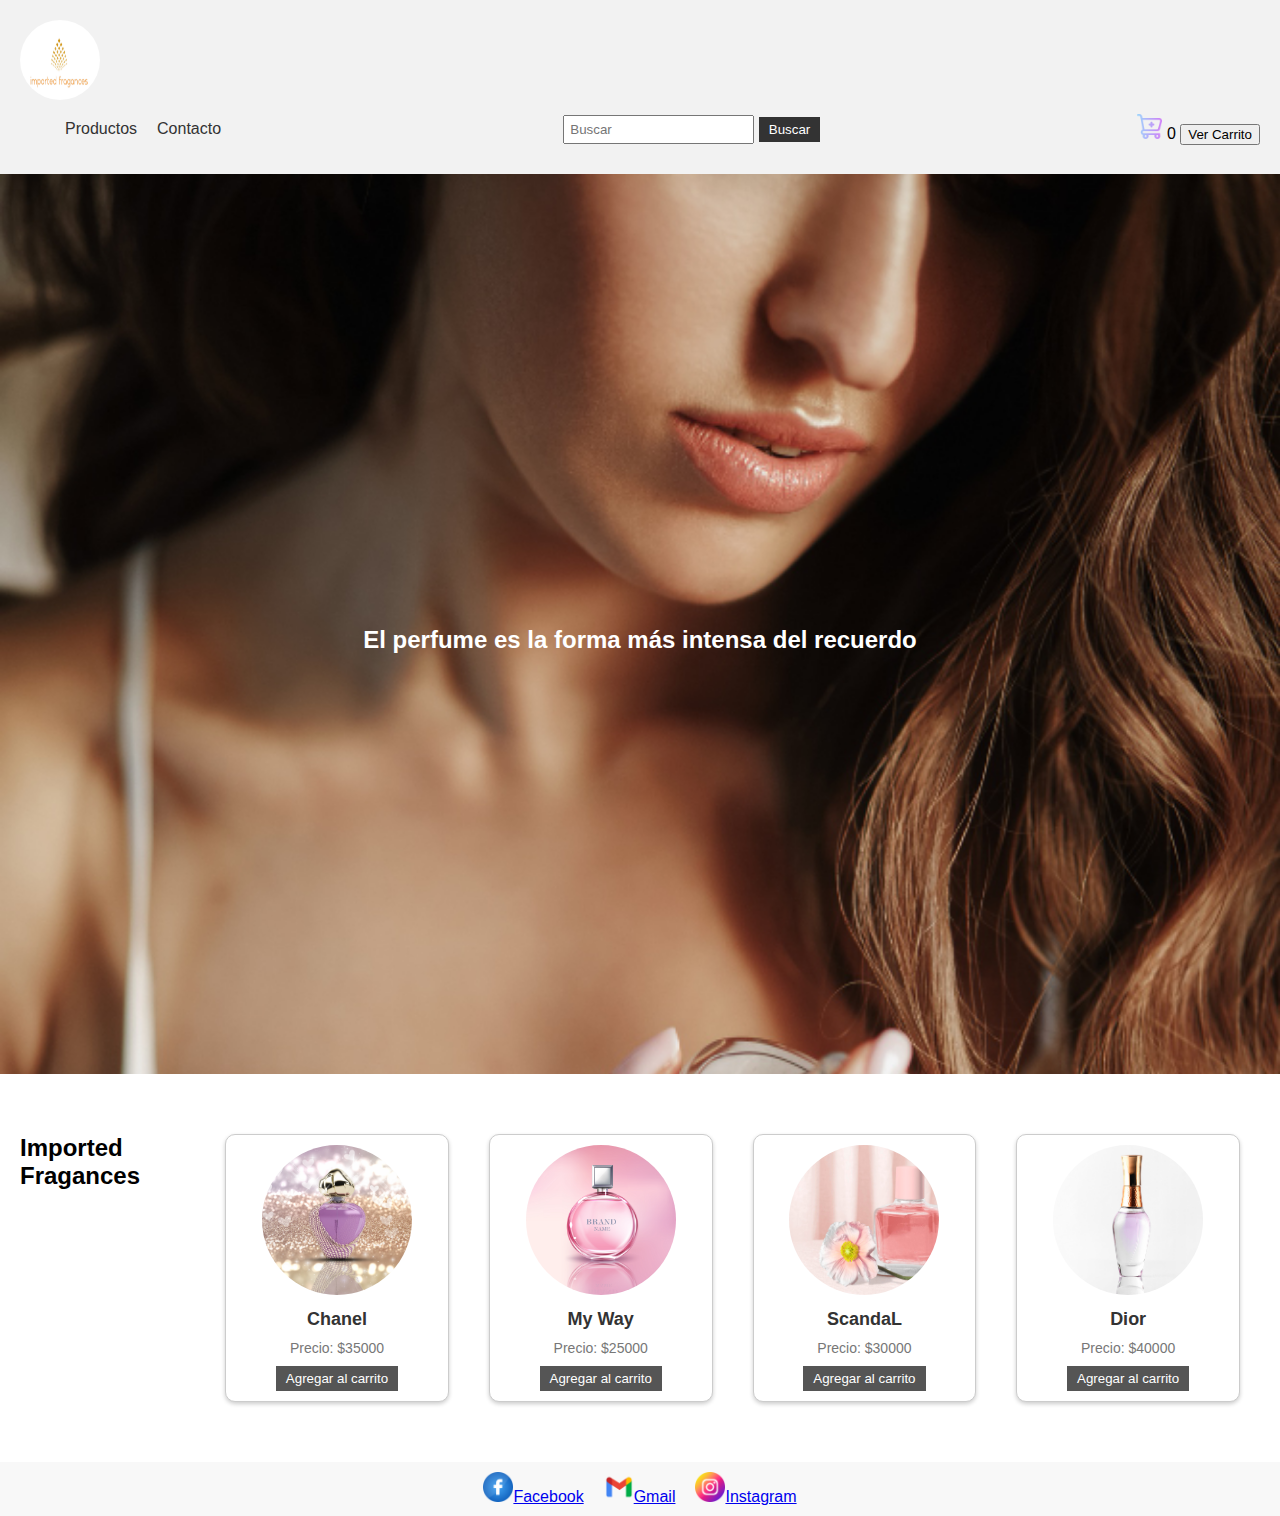
<file: index.html>
<!DOCTYPE html>
<html lang="en">
<head>
    <meta charset="UTF-8">
    <meta http-equiv="X-UA-Compatible" content="IE=edge">
    <meta name="viewport" content="width=device-width, initial-scale=1.0">
    <title>Imported fragances</title>
    <link rel="stylesheet" href="../css/style.css">
    <style>
      /* Estilos para la ventana emergente del carrito */
      #cartModal {
        display: none;
        position: fixed;
        z-index: 1;
        left: 0;
        top: 0;
        width: 100%;
        height: 100%;
        overflow: auto;
        background-color: rgba(0, 0, 0, 0.5);
      }

      .modal-content {
        background-color: #fefefe;
        margin: 10% auto;
        padding: 20px;
        border: 1px solid #888;
        width: 80%;
      }

      .close {
        color: #aaa;
        float: right;
        font-size: 28px;
        font-weight: bold;
        cursor: pointer;
      }

      .close:hover,
      .close:focus {
        color: black;
        text-decoration: none;
        cursor: pointer;
      }

      /* Estilos para los mensajes emergentes */
      .message {
        display: none;
        position: fixed;
        z-index: 2;
        top: 50%;
        left: 50%;
        transform: translate(-50%, -50%);
        background-color: #fff;
        padding: 10px;
        border: 1px solid #ccc;
        box-shadow: 0px 2px 8px rgba(0, 0, 0, 0.1);
      }
    </style>
</head>
<body>
    <header>
        <div class="logo">
          <img src="../asset/IMG/logo.png" alt="Imported Fragances">
        </div>
        <nav>
          <ul>
            <li><a href="#productos">Productos</a></li>
            <li><a href="#contacto">Contacto</a></li>
          </ul>
          <form id="searchForm">
            <input type="text" placeholder="Buscar" id="searchInput">
            <button type="submit">Buscar</button>
          </form>
          <div class="cart">
            <img src="../asset/IMG/carrito.png" alt="">
            <span id="cartCount">0</span>
            <button id="cartButton">Ver Carrito</button>
          </div>
        </nav>
    </header>
      
    <main>
        <section id="inicio">
          <div class="intro">
            <img src="../asset/IMG/novia-sostiene-botella-perfume-sus-brazos-tiernos.jpg" alt="Foto redonda">
            <h1>El perfume es la forma más intensa del recuerdo</h1>
          </div>
        </section>
        
        <section id="productos">
          <h2>Imported Fragances</h2>
          <div class="product-card">
            <img src="../asset/IMG/perfume-container.jpg" alt="Chanel">
            <h3>Chanel</h3>
            <p>Precio: $35000</p>
            <div class="cart">
                <button class="add-to-cart" data-product-name="Chanel">Agregar al carrito</button>
            </div>
          </div>
          
          <div class="product-card">
            <img src="../asset/IMG/brand.jpg" alt="My Way">
            <h3>My Way</h3>
            <p>Precio: $25000</p>
            <div class="cart">
                <button class="add-to-cart" data-product-name="My Way">Agregar al carrito</button>
            </div>
          </div>
          
          <div class="product-card">
            <img src="../asset/IMG/perfumerosa.jpg" alt="ScandaL">
            <h3>ScandaL</h3>
            <p>Precio: $30000</p>
            <div class="cart">
                <button class="add-to-cart" data-product-name="ScandaL">Agregar al carrito</button>
            </div>
          </div>
          
          <div class="product-card">
            <img src="../asset/IMG/chanel.jpg" alt="Dior">
            <h3>Dior</h3>
            <p>Precio: $40000</p>
            <div class="cart">
                <button class="add-to-cart" data-product-name="Dior">Agregar al carrito</button>
            </div>
          </div>
        </section>
    </main>
                
    <footer>
        <ul>
          <li><a href="#"><img src="../asset/IMG/facebook.png" alt="">Facebook</a></li>
          <li><a href="#"><img src="../asset/IMG/gmail.png" alt="">Gmail</a></li>
          <li><a href="#"><img src="../asset/IMG/instagram.png" alt="">Instagram</a></li>
        </ul>
    </footer>

    <!-- Ventana emergente del carrito de compra -->
    <div id="cartModal">
      <div class="modal-content">
        <span class="close">&times;</span>
        <h3>Carrito de Compra</h3>
        <div id="cartProducts"></div>
        <p id="cartTotal"></p>
        <button id="comprarButton">Comprar</button>
      </div>
    </div>

    <!-- Mensajes emergentes -->
    <div class="message" id="mensaje">Producto agregado al carrito</div>
    <div class="message" id="compraMensaje">¡Gracias por su compra!</div>

    <script src="./js/index.js"></script>
</body>
</html>
</file>
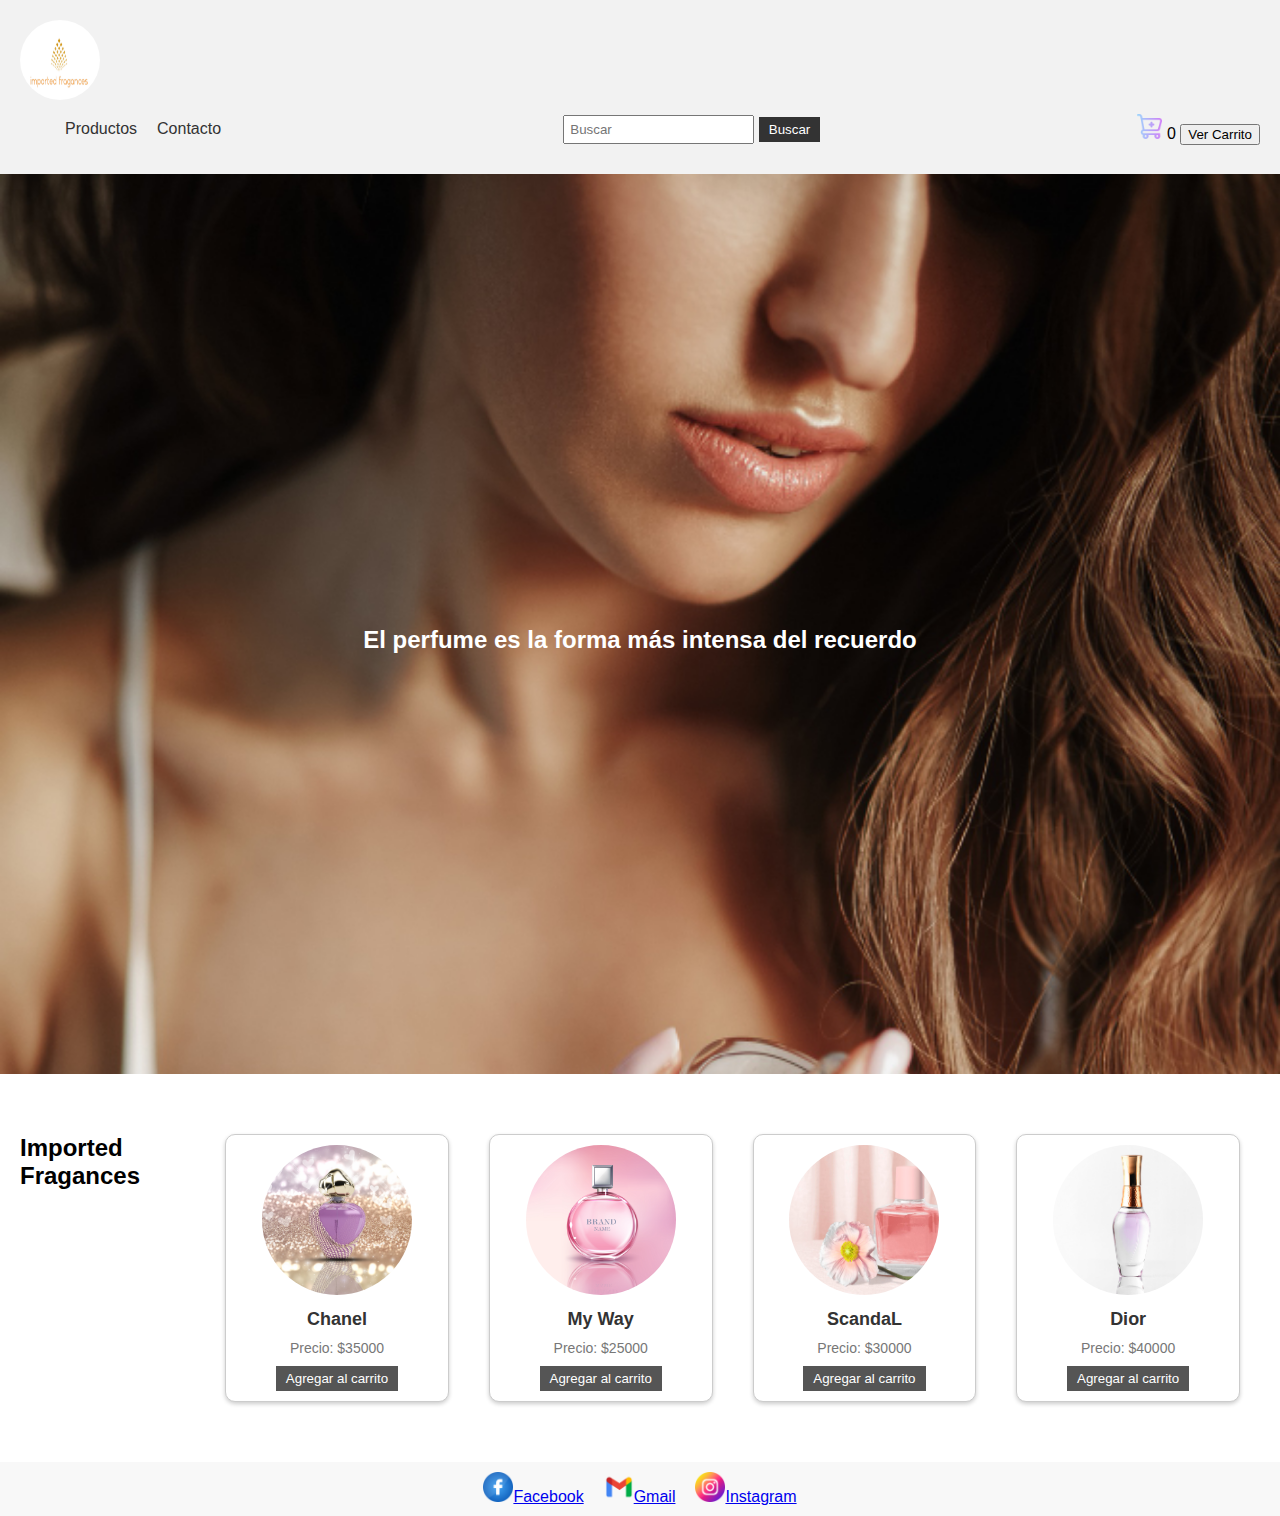
<file: pages/index.html>
<!DOCTYPE html>
<html lang="en">
<head>
    <meta charset="UTF-8">
    <meta http-equiv="X-UA-Compatible" content="IE=edge">
    <meta name="viewport" content="width=device-width, initial-scale=1.0">
    <title>Imported fragances</title>
    <link rel="stylesheet" href="../css/style.css">
    <style>
      /* Estilos para la ventana emergente del carrito */
      #cartModal {
        display: none;
        position: fixed;
        z-index: 1;
        left: 0;
        top: 0;
        width: 100%;
        height: 100%;
        overflow: auto;
        background-color: rgba(0, 0, 0, 0.5);
      }

      .modal-content {
        background-color: #fefefe;
        margin: 10% auto;
        padding: 20px;
        border: 1px solid #888;
        width: 80%;
      }

      .close {
        color: #aaa;
        float: right;
        font-size: 28px;
        font-weight: bold;
        cursor: pointer;
      }

      .close:hover,
      .close:focus {
        color: black;
        text-decoration: none;
        cursor: pointer;
      }

      /* Estilos para los mensajes emergentes */
      .message {
        display: none;
        position: fixed;
        z-index: 2;
        top: 50%;
        left: 50%;
        transform: translate(-50%, -50%);
        background-color: #fff;
        padding: 10px;
        border: 1px solid #ccc;
        box-shadow: 0px 2px 8px rgba(0, 0, 0, 0.1);
      }
    </style>
</head>
<body>
    <header>
        <div class="logo">
          <img src="../asset/IMG/logo.png" alt="Imported Fragances">
        </div>
        <nav>
          <ul>
            <li><a href="#productos">Productos</a></li>
            <li><a href="#contacto">Contacto</a></li>
          </ul>
          <form id="searchForm">
            <input type="text" placeholder="Buscar" id="searchInput">
            <button type="submit">Buscar</button>
          </form>
          <div class="cart">
            <img src="../asset/IMG/carrito.png" alt="">
            <span id="cartCount">0</span>
            <button id="cartButton">Ver Carrito</button>
          </div>
        </nav>
    </header>
      
    <main>
        <section id="inicio">
          <div class="intro">
            <img src="../asset/IMG/novia-sostiene-botella-perfume-sus-brazos-tiernos.jpg" alt="Foto redonda">
            <h1>El perfume es la forma más intensa del recuerdo</h1>
          </div>
        </section>
        
        <section id="productos">
          <h2>Imported Fragances</h2>
          <div class="product-card">
            <img src="../asset/IMG/perfume-container.jpg" alt="Chanel">
            <h3>Chanel</h3>
            <p>Precio: $35000</p>
            <div class="cart">
                <button class="add-to-cart" data-product-name="Chanel">Agregar al carrito</button>
            </div>
          </div>
          
          <div class="product-card">
            <img src="../asset/IMG/brand.jpg" alt="My Way">
            <h3>My Way</h3>
            <p>Precio: $25000</p>
            <div class="cart">
                <button class="add-to-cart" data-product-name="My Way">Agregar al carrito</button>
            </div>
          </div>
          
          <div class="product-card">
            <img src="../asset/IMG/perfumerosa.jpg" alt="ScandaL">
            <h3>ScandaL</h3>
            <p>Precio: $30000</p>
            <div class="cart">
                <button class="add-to-cart" data-product-name="ScandaL">Agregar al carrito</button>
            </div>
          </div>
          
          <div class="product-card">
            <img src="../asset/IMG/chanel.jpg" alt="Dior">
            <h3>Dior</h3>
            <p>Precio: $40000</p>
            <div class="cart">
                <button class="add-to-cart" data-product-name="Dior">Agregar al carrito</button>
            </div>
          </div>
        </section>
    </main>
                
    <footer>
        <ul>
          <li><a href="#"><img src="../asset/IMG/facebook.png" alt="">Facebook</a></li>
          <li><a href="#"><img src="../asset/IMG/gmail.png" alt="">Gmail</a></li>
          <li><a href="#"><img src="../asset/IMG/instagram.png" alt="">Instagram</a></li>
        </ul>
    </footer>

    <!-- Ventana emergente del carrito de compra -->
    <div id="cartModal">
      <div class="modal-content">
        <span class="close">&times;</span>
        <h3>Carrito de Compra</h3>
        <div id="cartProducts"></div>
        <p id="cartTotal"></p>
        <button id="comprarButton">Comprar</button>
      </div>
    </div>

    <!-- Mensajes emergentes -->
    <div class="message" id="mensaje">Producto agregado al carrito</div>
    <div class="message" id="compraMensaje">¡Gracias por su compra!</div>

    <script src="../js/index.js"></script>
</body>
</html>
</file>
<file: css/style.css>
/* Estilos generales */
body {
  margin: 0;
  padding: 0;
  font-family: Arial, sans-serif;
}

/* Estilo del header */
header {
  background-color: #f2f2f2;
  padding: 20px;
}

header .logo {
  margin-right: 20px;
}

header .logo img {
  width: 80px;
  height: 80px;
  border-radius: 50%;
}

header nav {
  display: flex;
  align-items: center;
  justify-content: space-between;
}

header nav ul {
  list-style: none;
  display: flex;
  align-items: center;
  margin-right: 20px;
}

header nav ul li {
  margin-right: 10px;
}

header nav ul li a {
  text-decoration: none;
  color: #333;
  padding: 5px;
}

header form {
  margin-right: 10px;
}

header form input[type="text"] {
  padding: 5px;
}

header form button[type="submit"] {
  padding: 5px 10px;
  background-color: #333;
  color: #fff;
  border: none;
  cursor: pointer;
}

header .cart img {
  width: 25px;
  height: 25px;
}

/* Estilo para secciones del main */
section {
  margin-bottom: 20px;
}

/* Estilos adicionales según tus necesidades */


/* Estilo de la primera sección */
#inicio {
  background-color: #f2f2f2; /* Color de fondo para la sección */
}

#inicio .intro {
  position: relative;
  width: 100%;
  height: 100vh; /* Altura del 100% del viewport */
  overflow: hidden;
  z-index: 1; /* Asegura que la sección esté en una capa inferior */
}

#inicio .intro img {
  position: absolute;
  top: 0;
  left: 50%;
  transform: translateX(-50%);
  width: 100%;
  height: auto;
}

#inicio .intro h1 {
  position: absolute;
  top: 50%;
  left: 50%;
  transform: translate(-50%, -50%);
  color: #ffffff;
  font-size: 24px;
  text-align: center;
}




/* Estilos para las tarjetas de producto */
#productos {
  display: flex;
  justify-content: center;
  padding: 20px;
}

.product-card {
  width: 250px;
  margin: 20px;
  padding: 10px;
  border: 1px solid #ccc;
  text-align: center;
  background-color: #fff;
  border-radius: 10px;
  box-shadow: 0 2px 4px rgba(0, 0, 0, 0.2);
}

.product-card img {
  width: 150px;
  height: 150px;
  object-fit: cover;
  margin-bottom: 10px;
  border-radius: 50%;
}

.product-card h3 {
  margin: 0;
  font-size: 18px;
  color: #333;
}

.product-card p {
  margin: 10px 0;
  font-size: 14px;
  color: #777;
}

.product-card .cart button {
  padding: 5px 10px;
  background-color: #555;
  color: #fff;
  border: none;
}

/* Estilos adicionales según tus necesidades */
.add-to-cart {
  background-color: #333;
  color: #fff;
  border: none;
  cursor: pointer;
  padding: 5px 10px;
  transition: background-color 0.3s, color 0.3s;
}

.add-to-cart:hover {
  background-color: #fff;
  color: #333;
}


/* Estilos para el footer */
footer {
  background-color: #f8f8f8;
  padding: 10px;
}

footer ul {
  display: flex;
  justify-content: center;
  list-style: none;
  margin: 0;
  padding: 0;
}

footer ul li {
  margin: 0 10px;
}

footer ul li a img {
  width: 30px;
}
</file>
